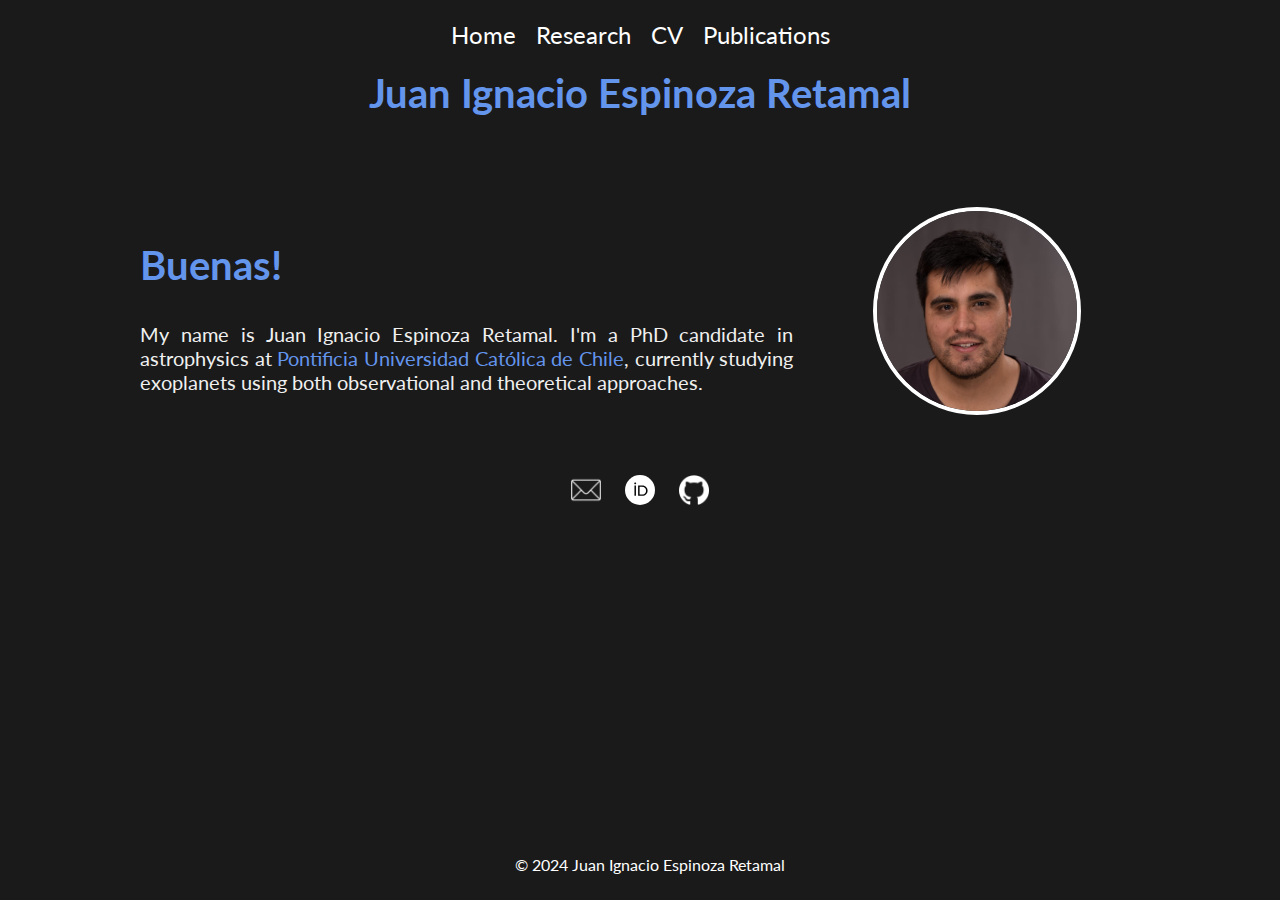
<file: index.html>
<!DOCTYPE html>
<html lang="en">
<head>
    <meta charset="UTF-8">
    <meta name="viewport" content="width=device-width, initial-scale=1.0">
    <title>Juan Ignacio Espinoza Retamal</title>
    <link href="https://fonts.googleapis.com/css2?family=Lato:wght@300;400;700&display=swap" rel="stylesheet">
    <link rel="stylesheet" href="style.css">
    <script>
    document.addEventListener("DOMContentLoaded", function() {
        const externalLinks = document.querySelectorAll('a[href^="http"]');
        externalLinks.forEach(link => {
            link.setAttribute('target', '_blank');
            link.setAttribute('rel', 'noopener noreferrer');
        });
    });
    </script>
</head>
<body>
    <header>
        <nav>
        	<a href="index.html">Home</a>
        	<a href="research.html">Research</a>
        	<a href="cv.html">CV</a>
        	<a href="cv.html#publications">Publications</a> <!-- Updated link -->
	</nav>
        <h1>Juan Ignacio Espinoza Retamal</h1>
    </header>
    <section class="intro">
        <div class="intro-text">
            <h2>Buenas!</h2> <!-- Update greeting text -->
            <p>My name is Juan Ignacio Espinoza Retamal. I'm a PhD candidate in astrophysics at <a href="https://astro.uc.cl/en/">Pontificia Universidad Católica de Chile</a>, currently studying exoplanets using both observational and theoretical approaches.</p>
        </div>
        <div class="intro-photo">
            <img src="images/photo.jpg" alt="Juan Ignacio Espinoza Retamal">
        </div>
    </section>
    <section class="contact-icons">
        <a href="mailto:jiespinozar@uc.cl"><img src="images/email.png" alt="Email Icon"></a>
        <a href="https://orcid.org/0000-0001-9480-8526"><img src="images/orcid.svg" alt="ORCID Icon"></a>
        <a href="https://github.com/jiespinozar"><img src="images/github.png" alt="GitHub Icon"></a>
    </section>
    <footer>
        <p>&copy; 2024 Juan Ignacio Espinoza Retamal</p>
    </footer>
</body>
</html>
</file>
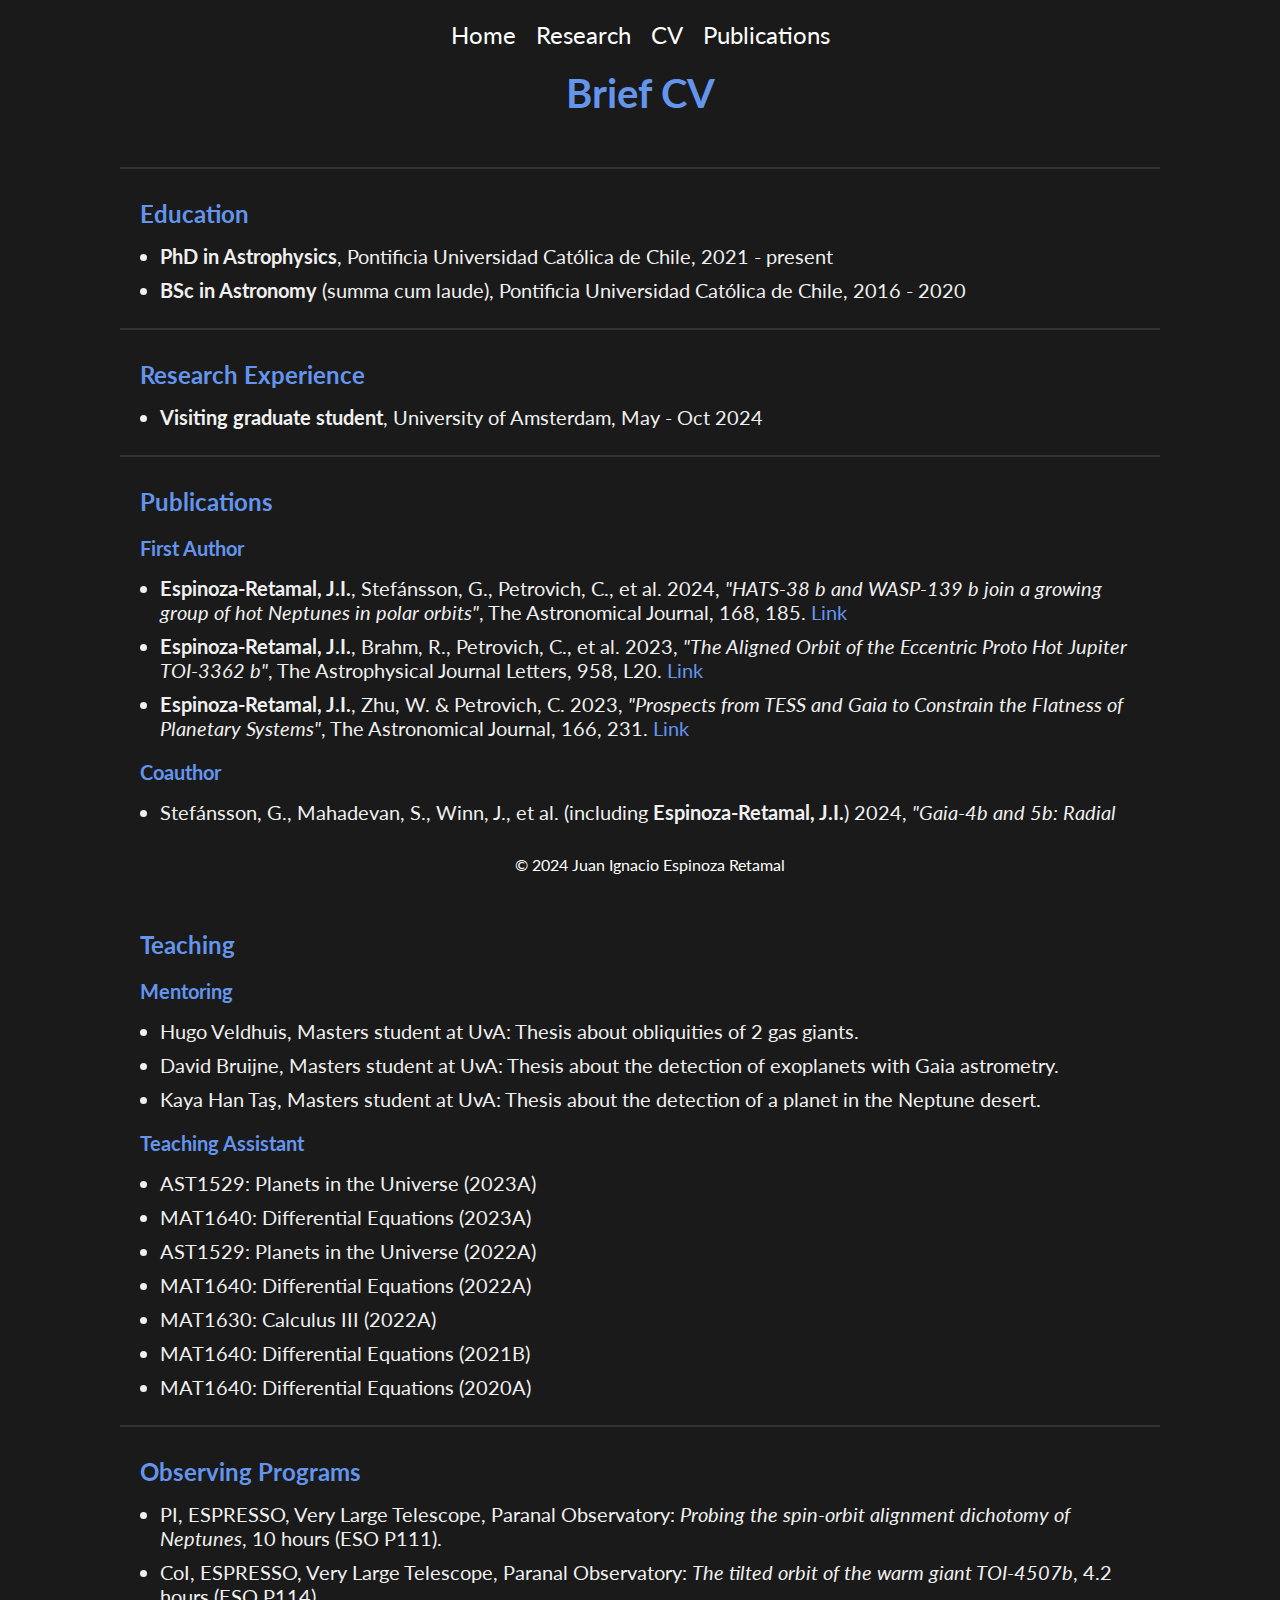
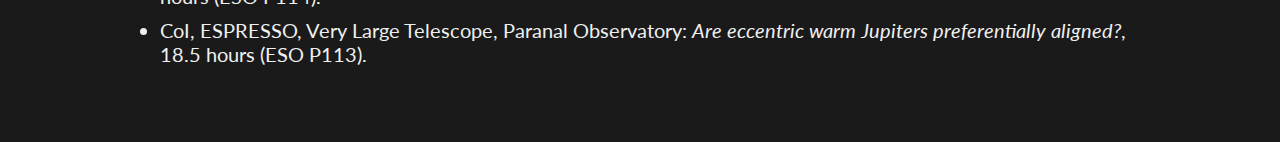
<file: cv.html>
<!DOCTYPE html>
<html lang="en">
<head>
    <meta charset="UTF-8">
    <meta name="viewport" content="width=device-width, initial-scale=1.0">
    <title>CV - Juan Ignacio Espinoza Retamal</title>
    <link href="https://fonts.googleapis.com/css2?family=Lato:wght@300;400;700&display=swap" rel="stylesheet">
    <link rel="stylesheet" href="style.css">
    <script>
    document.addEventListener("DOMContentLoaded", function() {
        const externalLinks = document.querySelectorAll('a[href^="http"]');
        externalLinks.forEach(link => {
            link.setAttribute('target', '_blank');
            link.setAttribute('rel', 'noopener noreferrer');
        });
    });
    </script>
</head>
<body>
    <header>
        <nav>
            <a href="index.html">Home</a>
            <a href="research.html">Research</a>
            <a href="cv.html">CV</a>
            <a href="cv.html#publications">Publications</a> <!-- Updated link -->
        </nav>
        <h1>Brief CV</h1>
    </header>
    <section class="cv-section">
        <h2>Education</h2>
        <ul>
            <li><b>PhD in Astrophysics</b>, Pontificia Universidad Católica de Chile, 2021 - present</li>
            <li><b>BSc in Astronomy</b> (summa cum laude), Pontificia Universidad Católica de Chile, 2016 - 2020</li>
        </ul>
    </section>

    <section class="cv-section">
        <h2>Research Experience</h2>
        <ul>
            <li><b>Visiting graduate student</b>, University of Amsterdam, May - Oct 2024</li>
            <!-- Add more research experience items here -->
        </ul>
    </section>

    <section class="cv-section">
    <h2 id="publications">Publications</h2>

    <!-- Subsección: Primer autor -->
    <h3 id="first-author">First Author</h3>
    <ul>
        <li><b>Espinoza-Retamal, J.I.</b>, Stefánsson, G., Petrovich, C., et al. 2024, <em>"HATS-38 b and WASP-139 b join a growing group of hot Neptunes in polar orbits"</em>, The Astronomical Journal, 168, 185. <a href="https://ui.adsabs.harvard.edu/abs/2024arXiv240618631E/abstract">Link</a></li>
        <li><b>Espinoza-Retamal, J.I.</b>, Brahm, R., Petrovich, C., et al. 2023, <em>"The Aligned Orbit of the Eccentric Proto Hot Jupiter TOI-3362 b"</em>, The Astrophysical Journal Letters, 958, L20. <a href="https://ui.adsabs.harvard.edu/abs/2023ApJ...958L..20E/abstract">Link</a></li>
        <li><b>Espinoza-Retamal, J.I.</b>, Zhu, W. & Petrovich, C. 2023, <em>"Prospects from TESS and Gaia to Constrain the Flatness of Planetary Systems"</em>, The Astronomical Journal, 166, 231. <a href="https://ui.adsabs.harvard.edu/abs/2023AJ....166..231E/abstract">Link</a></li>
    </ul>

    <!-- Subsección: Coautor -->
    <h3 id="coauthor">Coauthor</h3>
    <ul>
	    <li>Stefánsson, G., Mahadevan, S., Winn, J., et al. (including <b>Espinoza-Retamal, J.I.</b>) 2024, <em>"Gaia-4b and 5b: Radial Velocity Confirmation of Gaia Astrometric Orbital Solutions Reveal a Massive Planet and a Brown Dwarf Orbiting Low-mass Stars"</em>, submitted to AAS journals. <a href="https://ui.adsabs.harvard.edu/abs/2024arXiv241005654S/abstract">Link</a></li>
    </ul>
</section>

<section class="cv-section">
    <h2 id="teaching">Teaching</h2>

    <!-- Subsección: Mentoring -->
    <h3 id="mentoring">Mentoring</h3>
    <ul>
        <li>Hugo Veldhuis, Masters student at UvA: Thesis about obliquities of 2 gas giants.</li>
        <li>David Bruijne, Masters student at UvA: Thesis about the detection of exoplanets with Gaia astrometry.</li>
        <li>Kaya Han Taş, Masters student at UvA: Thesis about the detection of a planet in the Neptune desert.</li>
    </ul>

    <!-- Subsección: Ayudantias -->
    <h3 id="teaching_assitant">Teaching Assistant</h3>
    <ul>
        <li>AST1529: Planets in the Universe (2023A)</li>
	<li>MAT1640: Differential Equations (2023A)</li>
	<li>AST1529: Planets in the Universe (2022A)</li>
	<li>MAT1640: Differential Equations (2022A)</li>
	<li>MAT1630: Calculus III (2022A)</li>
	<li>MAT1640: Differential Equations (2021B)</li>
	<li>MAT1640: Differential Equations (2020A)</li>
    </ul>
</section>

    <section class="cv-section">
        <h2>Observing Programs</h2>
        <ul>
	<li>PI, ESPRESSO, Very Large Telescope, Paranal Observatory: <em>Probing the spin-orbit alignment dichotomy of Neptunes</em>, 10 hours (ESO P111).</li>
        <li>CoI, ESPRESSO, Very Large Telescope, Paranal Observatory: <em>The tilted orbit of the warm giant TOI-4507b</em>, 4.2 hours (ESO P114).</li>
	<li>CoI, ESPRESSO, Very Large Telescope, Paranal Observatory: <em>Are eccentric warm Jupiters preferentially aligned?</em>, 18.5 hours (ESO P113).</li>
        </ul>
    </section>

    <!-- Add more sections as needed -->
    <footer>
        <p>&copy; 2024 Juan Ignacio Espinoza Retamal</p>
    </footer>
</body>
</html>
</file>
<file: style.css>
body {
    font-family: 'Lato', sans-serif;
    margin: 0;
    padding: 0;
    background-color: #1a1a1a;
    color: #f0f0f0;
    padding-bottom: 50px; /* Asegúrate de que haya espacio suficiente */
}

header {
    background-color: #1a1a1a;
    padding: 20px;
    text-align: center;
    margin-bottom: 20px;
}

header h1 {
    margin: 20px 0 10px;
    font-size: 2.5em;
    color: cornflowerblue;
}

nav {
    display: flex;
    justify-content: center;
    gap: 20px;
    font-size: 1.5em; /* Font size for navigation links */
}

nav a {
    color: white !important; /* Ensure navigation links are white */
    text-decoration: none; /* Remove underline from navigation links */
}

nav a:hover {
    color: cornflowerblue; /* Hover color is cornflowerblue */
}

.intro {
    display: flex;
    justify-content: center;
    align-items: center;
    padding: 40px;
    background-color: #1a1a1a;
    max-width: 1000px;
    margin: 0 auto;
    text-align: justify; /* Justifica el texto */
}

.research-intro {
    padding: 10px 40px; /* Adjusted padding to reduce top spacing */
    background-color: #1a1a1a;
    max-width: 1000px;
    margin: 0 auto;
    text-align: justify; /* Justifica el texto */
}

.research-section {
    padding: 20px; /* Espaciado interior */
    margin: 20px auto; /* Espaciado exterior */
    max-width: 1000px; /* Ancho máximo de la sección */
    background-color: #1a1a1a; /* Fondo igual que el resto de la página */
    border-top: 2px solid #333333; /* Línea de separación */
}

.research-section h2 {
    font-size: 1.5em; /* Tamaño del encabezado */
    color: cornflowerblue; /* Color del título */
    margin-bottom: 10px; /* Espacio debajo del título */
}

.research-section p {
    text-align: justify; /* Justificación del texto */
    font-size: 1.25em; /* Tamaño de fuente coherente con otras partes */
    margin-bottom: 10px; /* Espaciado entre párrafos */
}

.research-section .figure-and-text img {
    float: left; /* La imagen flota a la izquierda */
    margin: 10px 20px 10px 0; /* Espaciado alrededor de la imagen (derecha, arriba y abajo) */
    max-width: 300px; /* Tamaño máximo de la imagen */
    height: auto; /* Mantiene las proporciones de la imagen */
    border-radius: 5px; /* Bordes redondeados opcionales */
    border: 2px solid #333; /* Borde opcional */
    border-color: white;
    margin-bottom: 7px; /* Espaciado entre párrafos */
    display: flex; /* Usa Flexbox */
    align-items: center; /* Alinea los elementos verticalmente */
    gap: 20px; /* Espaciado entre la figura y el texto */
    margin-top: 20px; /* Espacio superior */
}

.research-section .figure-and-text p {
    text-align: justify; /* Justificación del texto */
    margin: 0; /* Ajusta los márgenes si es necesario */
}


.research-section figure {
    margin: 0; /* Elimina márgenes predeterminados del elemento figure */
    text-align: center; /* Centra la figura y el caption */
}


.research-section .research-image {
    max-width: 600px; /* Tamaño máximo de la imagen */
    height: auto; /* Ajusta la altura automáticamente */
    border-radius: 5px; /* Bordes redondeados opcionales */
    border: 2px solid #333; /* Borde opcional */
    border-color: cornflowerblue;
}

.figure-and-text {
    display: grid; /* Usa grid layout */
    grid-template-columns: auto 1fr; /* Figura a la izquierda, texto a la derecha */
    align-items: center; /* Alinea los elementos verticalmente */
    gap: 20px; /* Espaciado entre la figura y el texto */
    margin-top: 20px; /* Espaciado superior */
}

.figure-and-text figure {
    margin: 0; /* Elimina márgenes innecesarios */
    text-align: center; /* Centra la figura horizontalmente */
}

.figure-and-text img {
    max-width: 100%; /* Asegúrate de que la imagen no exceda el espacio disponible */
    height: auto; /* Mantiene las proporciones */
    border-radius: 5px; /* Opcional: bordes redondeados */
    border: 2px solid #333; /* Opcional: bordes */
}


.figure-right .research-text {
    text-align: justify; /* Justificación del texto */
}

.figure-right figure {
    text-align: center; /* Centra el caption */
    max-width: 600px; /* Tamaño máximo de la figura */
    margin: 0; /* Ajusta los márgenes */
}

.figure-right figcaption {
    font-size: 0.9em; /* Tamaño del texto del caption */
    color: #cccccc; /* Color del caption */
    margin-top: 5px; /* Espaciado entre la imagen y el caption */
}


.clearfix::after {
    content: "";
    display: block;
    clear: both; /* Asegura que los elementos flotantes no interfieran con el resto del contenido */
}


.research-section .research-text {
    flex: 1; /* El texto toma el resto del espacio disponible */
}

hr {
    margin: 20px auto; /* Espaciado vertical entre las secciones */
    border: 0; /* Elimina bordes predeterminados */
    height: 1px; /* Define el grosor de la línea */
    background-color: #333333; /* Color de la línea (puedes cambiarlo) */
    width: 80%; /* Asegúrate de que no ocupe todo el ancho */
}


.cv-section {
    padding: 10px 20px; /* Reduce el espacio interior (arriba y abajo) */
    margin: 0px auto; /* Reduce el espacio entre las secciones */
    max-width: 1000px; /* Mantén el ancho deseado */
    border-top: 2px solid #333333; /* Línea de separación */
    background-color: #1a1a1a; /* Esto no cambia */
}


.cv-section h2 {
    font-size: 1.5em; /* Match the font size of navigation links */
    color: cornflowerblue; /* Section titles in cornflowerblue */
    margin-bottom: 10px;
}

.cv-section ul {
    list-style-type: disc;
    padding-left: 20px; /* Indent list items */
}

.cv-section h3 {
    font-size: 1.25em; /* Ajusta el tamaño del subtítulo */
    color: cornflowerblue; /* Cambia el color del subtítulo */
    margin-top: 20px; /* Espaciado adicional entre subsecciones */
    margin-bottom: 10px;
}

.cv-section li {
    margin-bottom: 10px; /* Space between list items */
    font-size: 1.25em; /* Match font size with text on other pages */
}

.intro-text {
    flex: 2;
    padding-right: 20px;
    font-size: 1.25em; /* Increase font size for description text */
}

.intro-text h2 {
    font-size: 2em; /* Increase font size for greeting */
    color: cornflowerblue; /* Make "Buenas!" cornflowerblue */
}

.intro-photo {
    flex: 1;
    display: flex;
    justify-content: center;
    align-items: center;
}

.intro-photo img {
    border-radius: 50%;
    width: 200px;
    height: 200px; /* Set height to 200px to make the image circular */
    object-fit: cover; /* Ensures the image fits within the circle */
    border: 4px solid white; /* Adds a white border around the photo */
}

.contact-icons {
    text-align: center;
    padding: 20px;
}

.contact-icons a {
    margin: 0 10px;
}

.contact-icons img {
    width: 30px; /* Reduce size of icons */
    height: 30px; /* Reduce size of icons */
}

a {
    color: cornflowerblue; /* Default link color */
    text-decoration: none; /* Remove underline from all links */
}

a:hover, a:visited {
    color: cornflowerblue; /* Ensure visited and hovered links retain the cornflowerblue color */
    text-decoration: none; /* Ensure hover state also has no underline */
}

footer {
    background-color: #1a1a1a;
    color: white;
    text-align: center;
    padding: 10px;
    position: fixed;
    bottom: 0;
    width: 100%;
}
</file>
